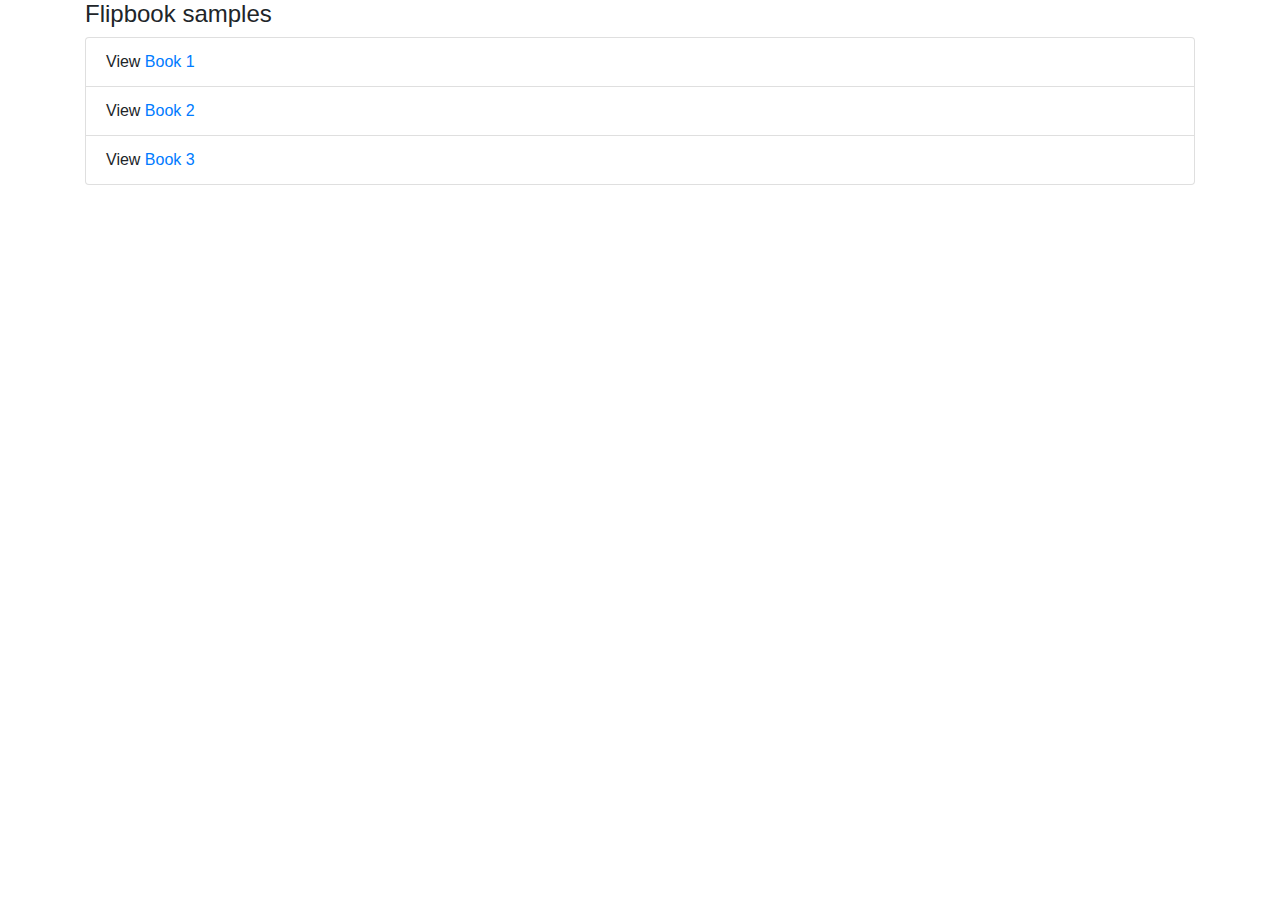
<file: index.html>
<!doctype html>
<html lang="en">
  <head>
    <!-- Required meta tags -->
    <meta charset="utf-8">
    <meta name="viewport" content="width=device-width, initial-scale=1, shrink-to-fit=no">

    <!-- Bootstrap CSS -->
    <link rel="stylesheet" href="https://cdn.jsdelivr.net/npm/bootstrap@4.4.1/dist/css/bootstrap.min.css" integrity="sha384-Vkoo8x4CGsO3+Hhxv8T/Q5PaXtkKtu6ug5TOeNV6gBiFeWPGFN9MuhOf23Q9Ifjh" crossorigin="anonymous">

    <title>Hello, world!</title>
  </head>
  <body>
    <div class="section">
        <div class="container">
            <h4>Flipbook samples</h4>
            <ul class="list-group">
                <li class="list-group-item">View <a href="flipbook_1/index.html"> Book 1</a></li>
                <li class="list-group-item">View <a href="flipbook_2/index.html"> Book 2</a></li>
                <li class="list-group-item">View <a href="flipbook_3/index.html"> Book 3</a></li>                
              </ul>
        </div>
    </div>

    <!-- Optional JavaScript -->
    <!-- jQuery first, then Popper.js, then Bootstrap JS -->
    <script src="https://code.jquery.com/jquery-3.4.1.slim.min.js" integrity="sha384-J6qa4849blE2+poT4WnyKhv5vZF5SrPo0iEjwBvKU7imGFAV0wwj1yYfoRSJoZ+n" crossorigin="anonymous"></script>
    <script src="https://cdn.jsdelivr.net/npm/popper.js@1.16.0/dist/umd/popper.min.js" integrity="sha384-Q6E9RHvbIyZFJoft+2mJbHaEWldlvI9IOYy5n3zV9zzTtmI3UksdQRVvoxMfooAo" crossorigin="anonymous"></script>
    <script src="https://cdn.jsdelivr.net/npm/bootstrap@4.4.1/dist/js/bootstrap.min.js" integrity="sha384-wfSDF2E50Y2D1uUdj0O3uMBJnjuUD4Ih7YwaYd1iqfktj0Uod8GCExl3Og8ifwB6" crossorigin="anonymous"></script>
  </body>
</html>
</file>
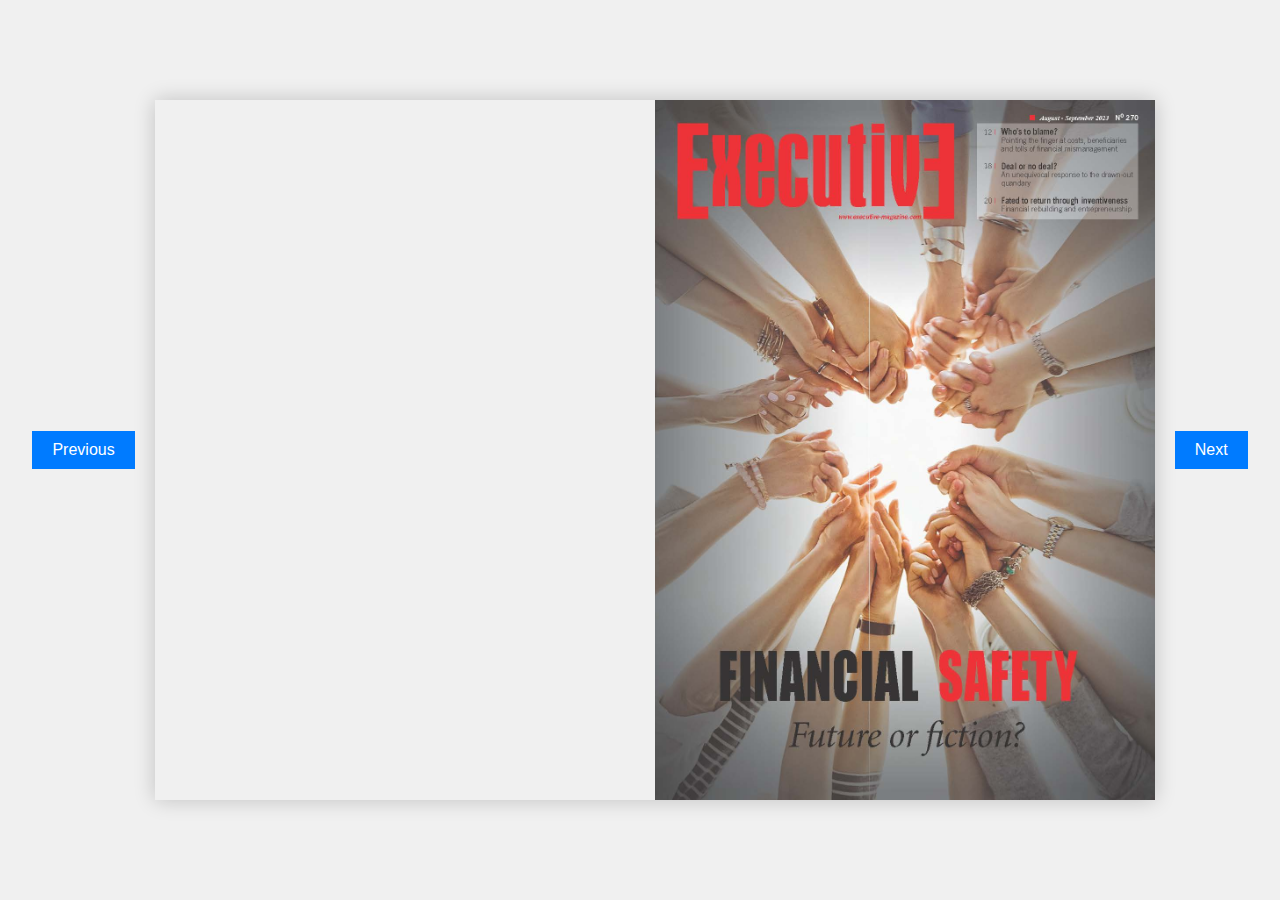
<file: flipbook_1/index.html>
<!DOCTYPE html>
<html lang="en">
<head>
    <meta charset="UTF-8">
    <meta name="viewport" content="width=device-width, initial-scale=1.0">
    <title>Responsive Flipbook</title>
    <link rel="stylesheet" href="css/style.css">
</head>
<body>
    <button id="prevPage" class="nav-button">Previous</button>
    <div class="container">
        <div id="flipbook" class="flipbook">
            <div class="page"><img src="pages/01.jpg" alt="Page 1"></div>
            <div class="page"><img src="pages/02.jpg" alt="Page 2"></div>
            <div class="page"><img src="pages/03.jpg" alt="Page 3"></div>
            <div class="page"><img src="pages/04.jpg" alt="Page 4"></div>
        </div>
    </div>
    <button id="nextPage" class="nav-button">Next</button>    
    <script src="js/jquery-3.7.1.slim.min.js"></script>
    <script src="js/turn.min.js"></script>
    <script src="js/script.js"></script>
</body>
</html>
</file>
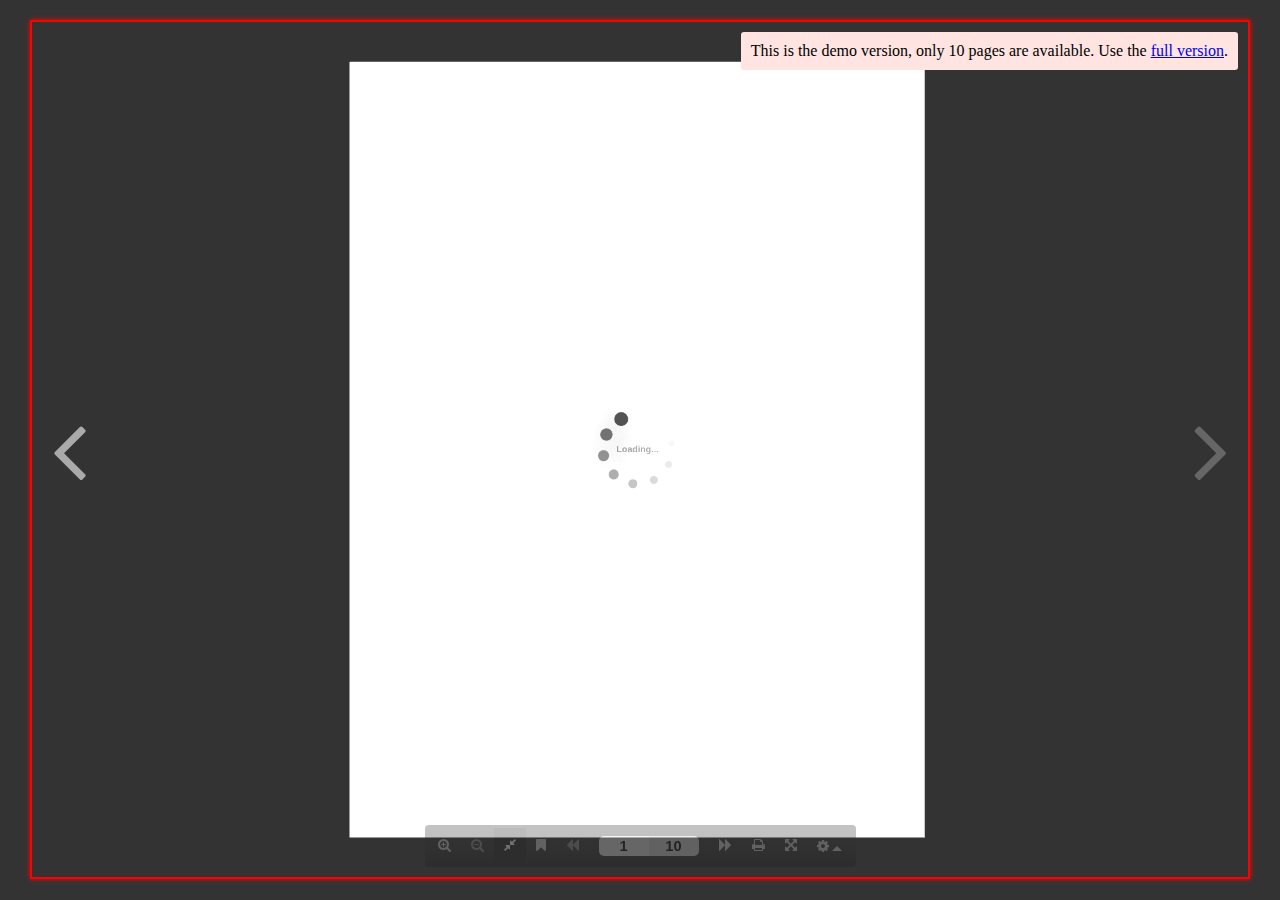
<file: flipbook_2/index.html>
<!DOCTYPE html>
<html lang="en">
<head>
    <meta charset="UTF-8">
    <meta name="viewport" content="width=device-width, initial-scale=1.0">
    <title>Responsive Flipbook</title>
    <link rel="stylesheet" href="css/style.css">
        
    <script src="js/jquery.min.js"></script>
    <script src="js/html2canvas.min.js"></script>
    <script src="js/three.min.js"></script>
    <script src="js/pdf.min.js"></script>

    <script src="js/3dflipbook.min.js"></script>
</head>
<body>
    <div class="container" id="container">

    </div>

    <script src="js/jquery.min.js"></script>
    <script src="js/html2canvas.min.js"></script>
    <script src="js/three.min.js"></script>
    <script src="js/pdf.min.js"></script>

    <script src="js/3dflipbook.min.js"></script>
    <script type="text/javascript">

      // // Sample 0 {
      // $('#container').FlipBook({
      //   pdf: 'books/pdf/FoxitPdfSdk.pdf',
      //   template: {
      //     html: 'templates/default-book-view.html',
      //     styles: [
      //       'css/short-black-book-view.css'
      //     ],
      //     links: [
      //       {
      //         rel: 'stylesheet',
      //         href: 'css/font-awesome.min.css'
      //       }
      //     ],
      //     script: 'js/default-book-view.js'
      //   }
      // });
      // // }

      // Sample 1 CSS Layer {
    //   function theKingIsBlackPageCallback(n) {
    //     return {
    //       type: 'image',
    //       src: '/image/theKingIsBlack/'+(n+1)+'.jpg',
    //       interactive: false
    //     };
    //   }

    //   $('#container').FlipBook({
    //     pageCallback: theKingIsBlackPageCallback,
    //     pages: 40,
    //     propertiesCallback: function(props) {
    //       props.cssLayersLoader = function(n, clb) {// n - page number
    //         clb([{
    //           css: '.hd {margin-top: 200px;background-color: red;}',
    //           html: '<h1 class="hd">CSS3 Layer - Hello</h1>',
    //           js: function (jContainer) {
    //             console.log(jContainer);
    //             return {
    //               hide: function() {console.log('hide');},
    //               hidden: function() {console.log('hidden');},
    //               show: function() {console.log('show');},
    //               shown: function() {console.log('shown');},
    //               dispose: function() {console.log('dispose');}
    //             };
    //           }
    //         }]);
    //       };
    //       props.cover.color = 0x000000;
    //       return props;
    //     },
    //     template: {
    //       html: 'templates/default-book-view.html',
    //       styles: [
    //         'css/short-white-book-view.css'
    //       ],
    //       links: [
    //         {
    //           rel: 'stylesheet',
    //           href: 'css/font-awesome.min.css'
    //         }
    //       ],
    //       script: 'js/default-book-view.js',
    //       sounds: {
    //         startFlip: 'sounds/start-flip.mp3',
    //         endFlip: 'sounds/end-flip.mp3'
    //       }
    //     }
    //   });
      // }

      // Sample 2 {
    //   $('#container').FlipBook({
    //     pdf: 'pages/sample.pdf',
    //     pages: 5,
    //     template: {
    //       html: 'templates/default-book-view.html',
    //       styles: [
    //         'css/white-book-view.css'
    //       ],
    //       links: [
    //         {
    //           rel: 'stylesheet',
    //           href: 'css/font-awesome.min.css'
    //         }
    //       ],
    //       script: 'js/default-book-view.js'
    //     }
    //   });
    //   // }

      // Sample 3 {
      $('#container').FlipBook({
        pdf: 'pages/sample.pdf',
        propertiesCallback: function(props) {
          props.page.depth /= 2.5;
          props.cover.padding = 0.002;
          return props;
        },
        template: {
          html: 'templates/default-book-view.html',
          styles: [
            'css/short-black-book-view.css'
          ],
          links: [
            {
              rel: 'stylesheet',
              href: 'css/font-awesome.min.css'
            }
          ],
          script: 'js/default-book-view.js'
        }
      });
      // }

    //   // Sample 4 {
    //   function preview(n) {
    //     return {
    //       type: 'html',
    //       src: 'books/html/preview/'+(n%3+1)+'.html',
    //       interactive: true
    //     };
    //   }
      
    //   $('#container').FlipBook({
    //     pageCallback: preview,
    //     pages: 20,
    //     propertiesCallback: function(props) {
    //       props.sheet.color = 0x008080;
    //       props.cover.padding = 0.002;
    //       return props;
    //     },
    //     template: {
    //       html: 'templates/default-book-view.html',
    //       styles: [
    //         'css/black-book-view.css'
    //       ],
    //       links: [
    //         {
    //           rel: 'stylesheet',
    //           href: 'css/font-awesome.min.css'
    //         }
    //       ],
    //       script: 'js/default-book-view.js'
    //     }
    //   });
    //   // }

    </script>


</body>
</html>
</file>
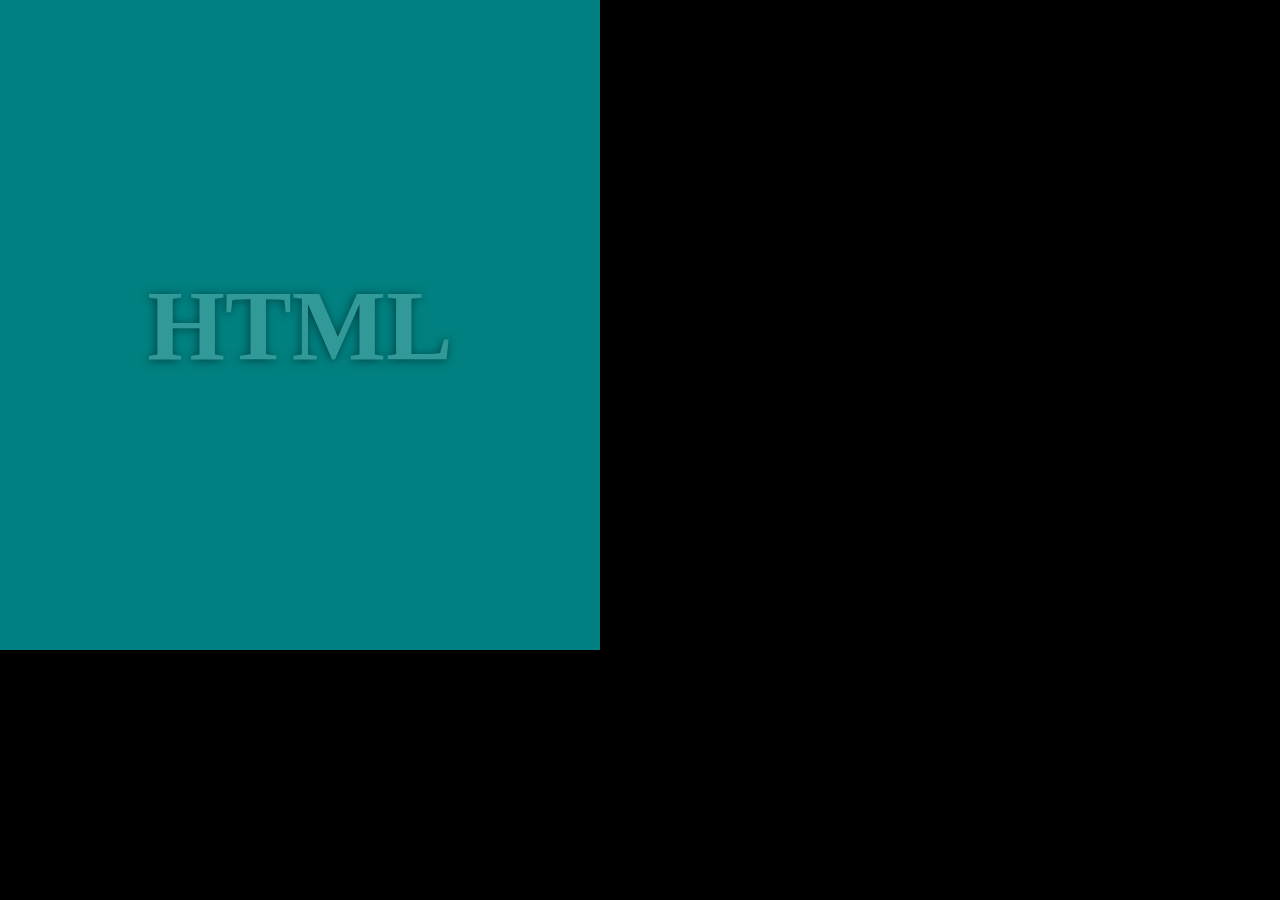
<file: flipbook_2/books/html/preview/1.html>
<html>
  <head>
    <meta charset="utf-8">
    <link rel="stylesheet" href="css/style.css">
    <title></title>
  </head>
  <body>
    <div class="container">
      <div class="label">
        <a href="#">HTML</a>
      </div>
    </div>
  </body>
</html>
</file>
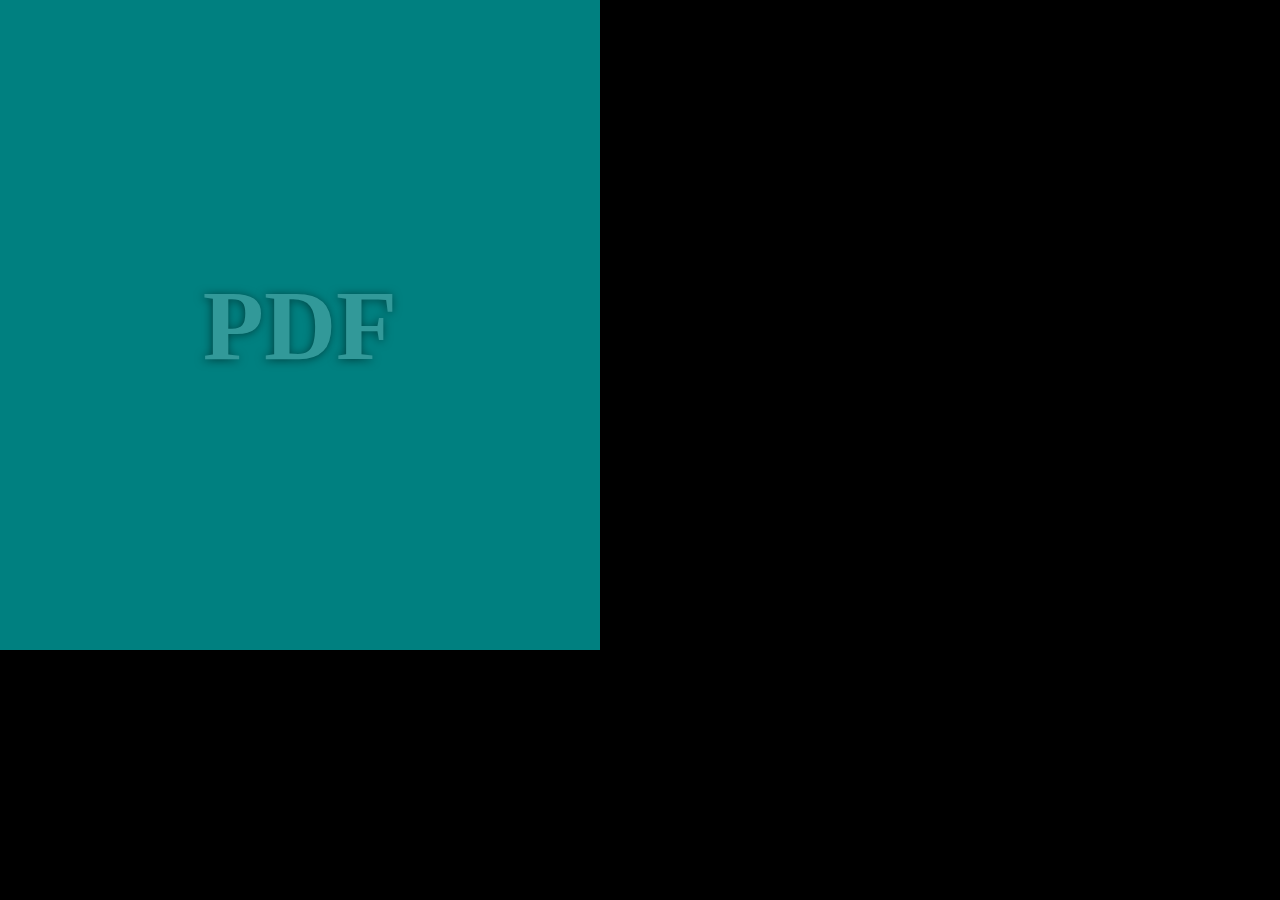
<file: flipbook_2/books/html/preview/2.html>
<html>
  <head>
    <meta charset="utf-8">
    <link rel="stylesheet" href="css/style.css">
    <title></title>
  </head>
  <body>
    <div class="container">
      <div class="label">
        <a href="#">PDF</a>
      </div>
    </div>
  </body>
</html>
</file>
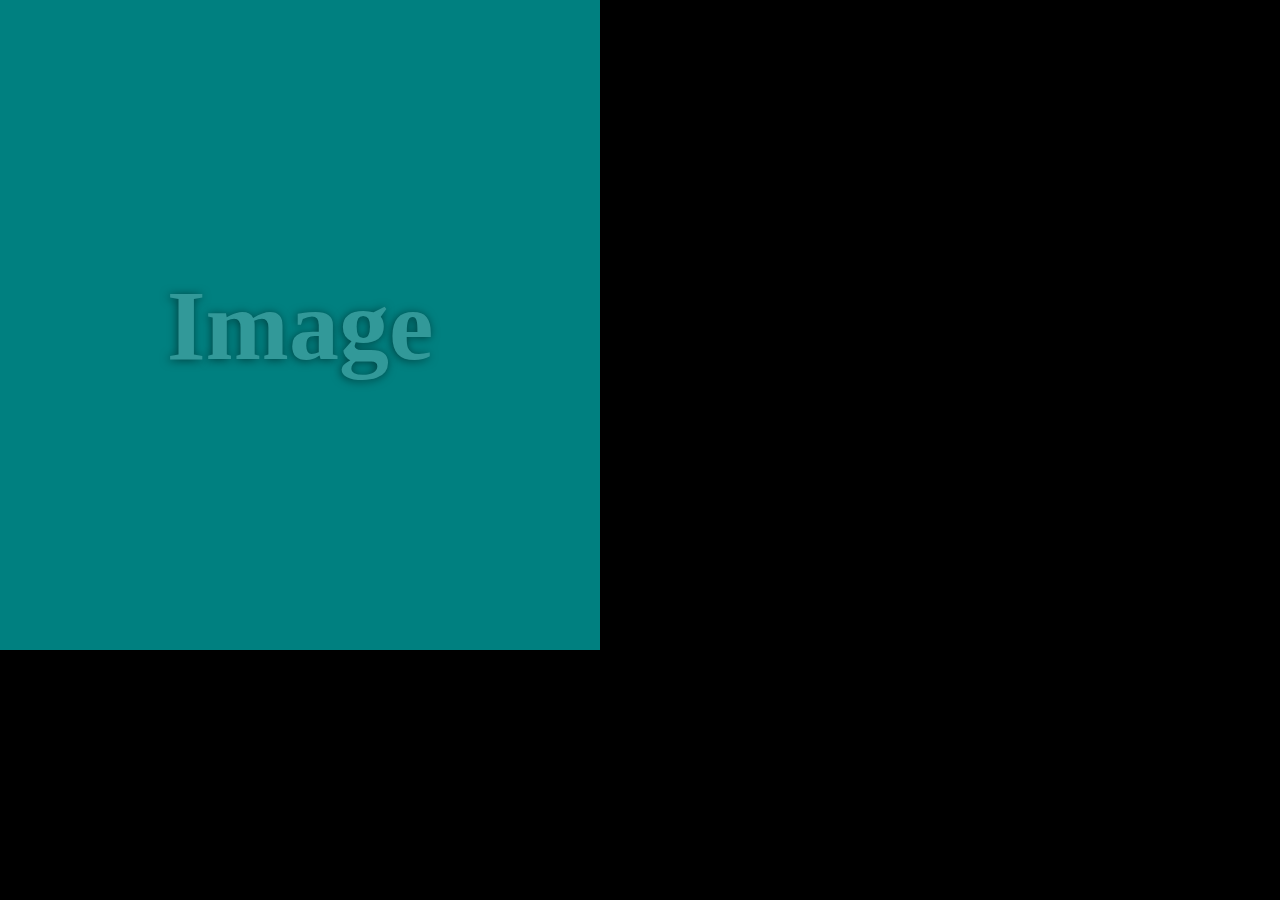
<file: flipbook_2/books/html/preview/3.html>
<html>
  <head>
    <meta charset="utf-8">
    <link rel="stylesheet" href="css/style.css">
    <title></title>
  </head>
  <body>
    <div class="container">
      <div class="label">
        <a href="#">Image</a>
      </div>
    </div>
  </body>
</html>
</file>
<file: flipbook_1/css/style.css>
body {
    margin: 0;
    padding: 0;
    display: flex;
    justify-content: center;
    align-items: center;
    height: 100vh;
    background-color: #f0f0f0;
}

.container {
    position: relative;
    width: 100%;
    max-width: 1000px; /* Increased max-width for a larger book */
    height: 100%;
    max-height: 700px; /* Increased max-height for a larger book */
    display: flex;
    justify-content: center;
    align-items: center;
}

.flipbook {
    width: 100%;
    height: 100%;
    box-shadow: 0 0 20px rgba(0,0,0,0.2);
}

.flipbook .page {
    width: 100%;
    height: 100%;
}

.flipbook .page img {
    width: 100%;
    height: 100%;
    object-fit: cover;
}

.nav-button {
    background-color: #007bff;
    color: #fff;
    border: none;
    padding: 10px 20px;
    cursor: pointer;
    font-size: 16px;
    z-index: 1000;
}

#prevPage {
    margin-right: 20px; /* Space between button and flipbook */
}

#nextPage {
    margin-left: 20px; /* Space between button and flipbook */
}

.nav-button:focus {
    outline: none;
}
</file>
<file: flipbook_2/css/style.css>
body {
    background-color: #333;
    margin: 0;
    padding: 0;
    }
    .container {
    height: 95vh;
    width: 95%;
    margin: 20px auto;
    border: 2px solid red;
    box-shadow: 0 0 5px red;
    }
    .fullscreen {
    background-color: #333;
    }
    .examples {
    position: relative;
    }
    .examples div {
    position: absolute;
    text-align: center;
    width: 100%;
    padding-top: 10px;
    font-size: 20px;
    }
    .examples a {
    color: #ccc;
    text-decoration: none;
    padding: 0 10px;
    }
    .examples a:hover {
    color: #fff;
    }
</file>
<file: flipbook_2/books/html/preview/css/style.css>
body {
  width: 600px;
  height: 650px;
  margin: 0;
  background-color: black;
}

.container {
  height: 100%;
  width: 100%;
  background-color: #008080;
  display: table;
  position: relative;
}

.corner-right, .corner-bottom {
  position: absolute;
  bottom: 0;
  box-shadow: -3px -3px 15px white;
}

.corner-right {
  width: 2px;
  height: 150px;
}

.corner-bottom {
  width: 150px;
  height: 2px;
}

.label {
  display: table-cell;
  vertical-align: middle;
  text-align: center;
}

.label a {
  color: #329999;
  font-family: Georgia, 'Times New Roman', Times, serif;
  font-size: 100px;
  font-weight: bold;
  text-shadow: -1px 1px 0.1em #004040;
  text-decoration: none;
  position: relative;
  /*top: -30px;*/
}

.label a:hover {
  text-shadow: -1px 1px 0.1em #004040, 0 0 0.2em #99cccc;
  cursor: pointer;
}

.label {
  color: #329999;
  font-size: 36pt;
}
</file>
